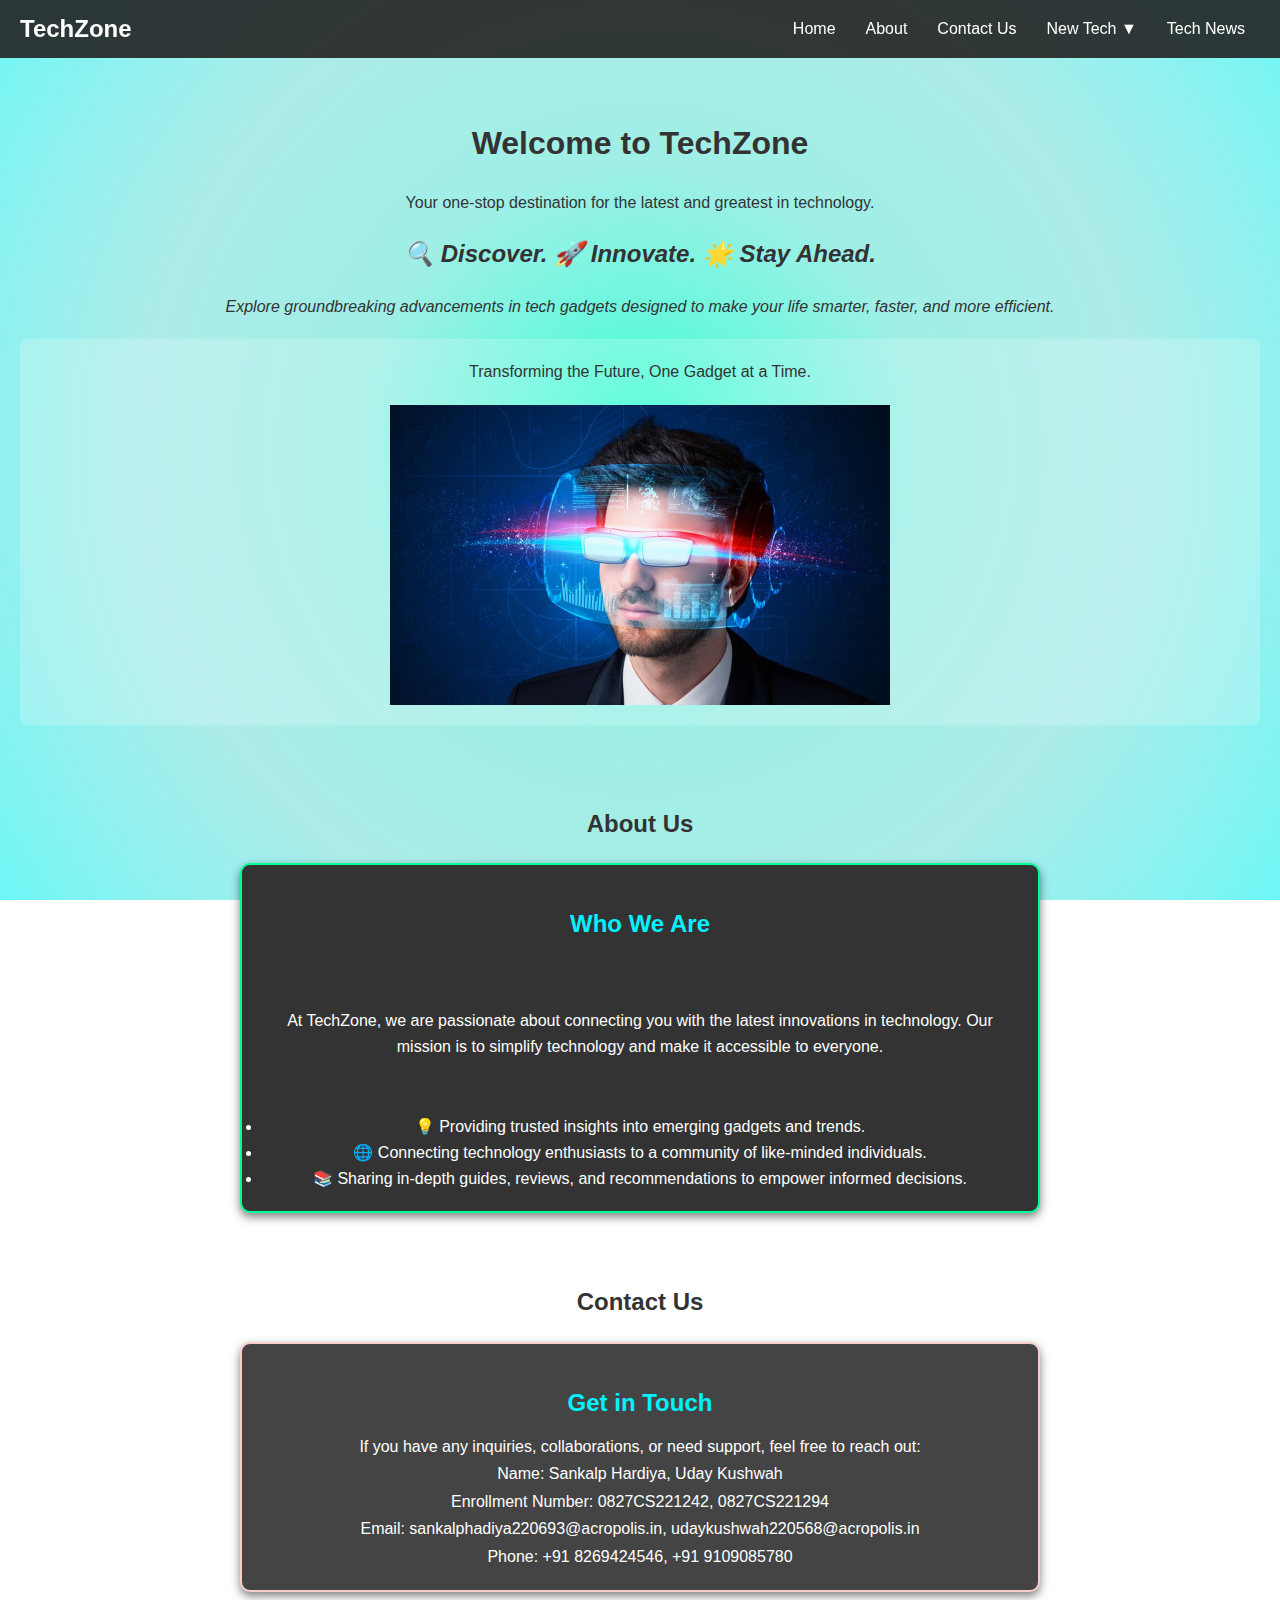
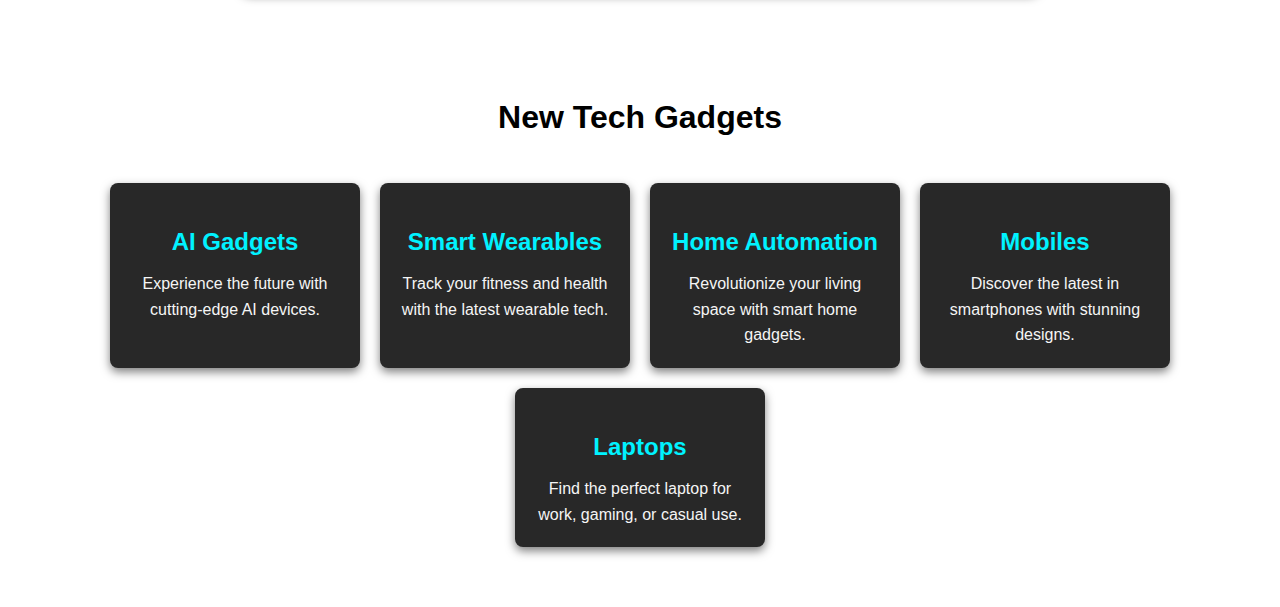
<file: index.html>
<!DOCTYPE html>
<html lang="en">
<head>
  <meta charset="UTF-8">
  <meta name="viewport" content="width=device-width, initial-scale=1.0">
  <title>Tech Gadget Info</title>
  <link rel="stylesheet" href="style.css">
</head>
<body>
  <!-- Navbar -->
  <header>
    <nav class="navbar">
      <div class="logo">TechZone</div>
      <ul>
        <li><a href="#home">Home</a></li>
        <li><a href="#about">About</a></li>
        <li><a href="#contact">Contact Us</a></li>
        <li>
          <a href="#new-tech" class="dropdown-toggle">New Tech ▼</a>
          <ul class="dropdown">
            <li><a href="companies.html#ai">AI Gadgets</a></li>
            <li><a href="companies.html#wearables">Smart Wearables</a></li>
            <li><a href="companies.html#home-automation">Home Automation</a></li>
            <li><a href="companies.html#mobiles">Mobiles</a></li>
            <li><a href="companies.html#laptops">Laptops</a></li>
          </ul>
        </li>
        <li><a href="news.html">Tech News</a></li> 
      </ul>
    </nav>
  </header>

  <!-- Home Section -->
  <section id="home">
    <h1>Welcome to TechZone</h1>
    <p>Your one-stop destination for the latest and greatest in technology.</p>
    <div class="taglines">
      <h2>🔍 Discover. 🚀 Innovate. 🌟 Stay Ahead.</h2>
      <p>Explore groundbreaking advancements in tech gadgets designed to make your life smarter, faster, and more efficient.</p>
    </div>
    <div class="hero">
      <p>Transforming the Future, One Gadget at a Time.</p>
      <div class="space-for-images"><img src="future.jpg"></div>
    </div>
  </section>

  <!-- About Us Section with a Single Card -->
<section id="about">
    <h2>About Us</h2>
    <div class="card">
      <h3>Who We Are</h3>
      <p>At TechZone, we are passionate about connecting you with the latest innovations in technology. Our mission is to simplify technology and make it accessible to everyone.</p>
      <ul>
        <li>💡 Providing trusted insights into emerging gadgets and trends.</li>
        <li>🌐 Connecting technology enthusiasts to a community of like-minded individuals.</li>
        <li>📚 Sharing in-depth guides, reviews, and recommendations to empower informed decisions.</li>
      </ul>
    </div>
  </section>
  
  <!-- Contact Us Section with a Single Card -->
  <section id="contact">
    <h2>Contact Us</h2>
    <div class="card">
      <h3>Get in Touch</h3>
      <p>If you have any inquiries, collaborations, or need support, feel free to reach out:</p>
      <p> Name: Sankalp Hardiya, Uday Kushwah</p>
      <p> Enrollment Number: 0827CS221242, 0827CS221294</p>
      <p>Email: sankalphadiya220693@acropolis.in, udaykushwah220568@acropolis.in </p>
      <p>Phone: +91 8269424546, +91 9109085780 </p>
    </div>
  </section>
  
  
  
  <!-- New Tech Gadgets Section with Cards -->
  <section id="new-tech">
    <h2>New Tech Gadgets</h2>
    <div class="cards-container">
      <a href="companies.html#ai-gadgets" class="card">
        <h3>AI Gadgets</h3>
        <p>Experience the future with cutting-edge AI devices.</p>
      </a>
      <a href="companies.html#smart-home" class="card">
        <h3>Smart Wearables</h3>
        <p>Track your fitness and health with the latest wearable tech.</p>
      </a>
      <a href="companies.html#smart-home" class="card">
        <h3>Home Automation</h3>
        <p>Revolutionize your living space with smart home gadgets.</p>
      </a>
      <a href="companies.html#mobiles" class="card">
        <h3>Mobiles</h3>
        <p>Discover the latest in smartphones with stunning designs.</p>
      </a>
      <a href="companies.html#laptops" class="card">
        <h3>Laptops</h3>
        <p>Find the perfect laptop for work, gaming, or casual use.</p>
      </a>
    </div>
  </section>
  
</body>
</html>
</file>
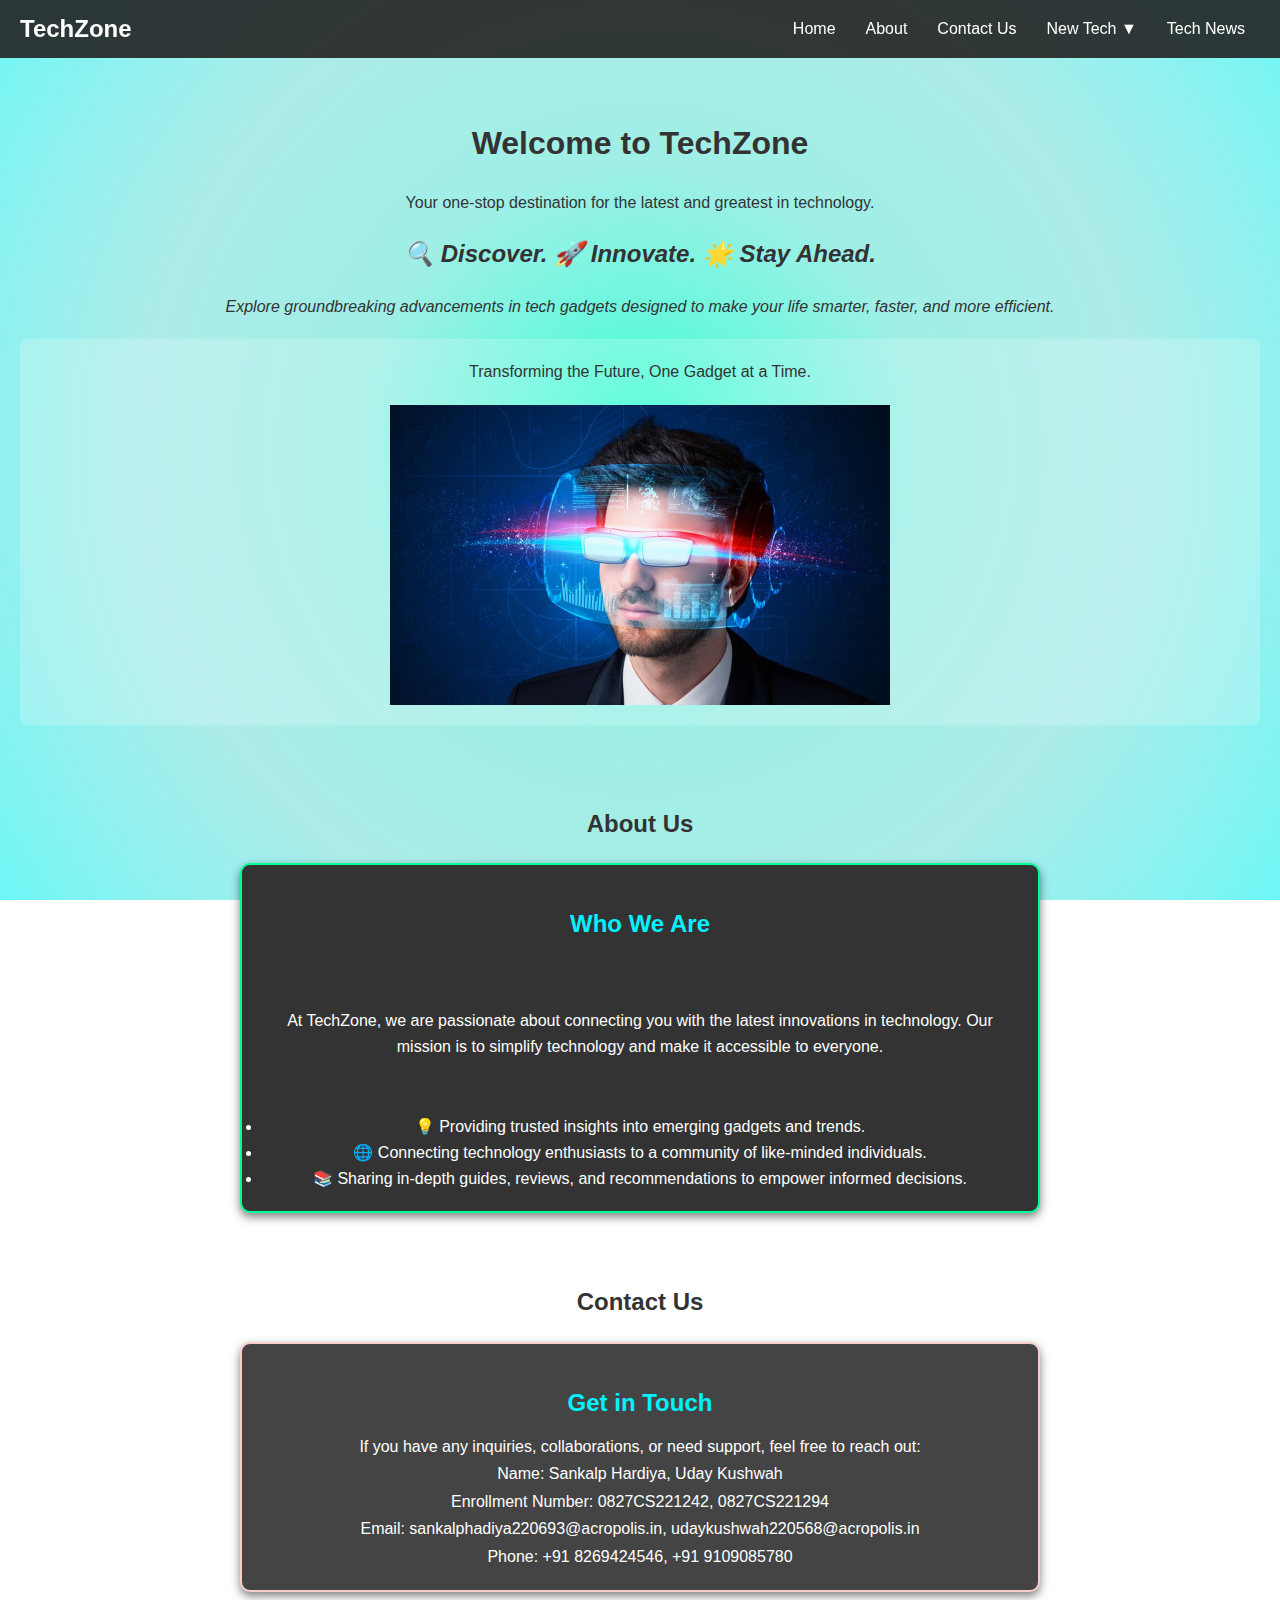
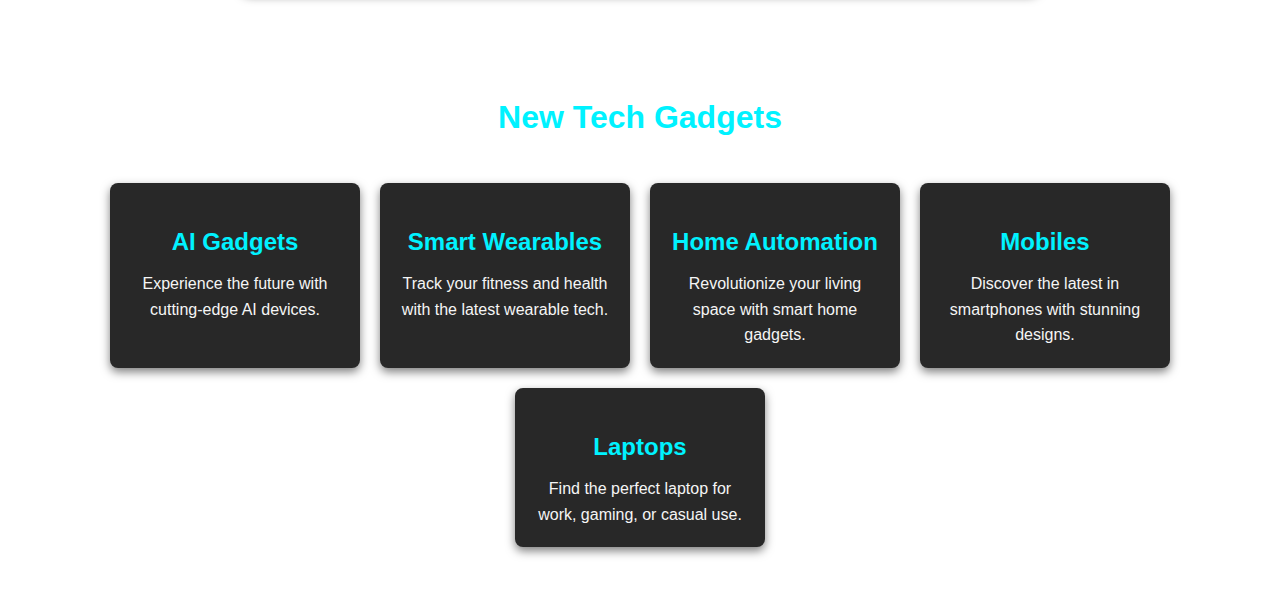
<file: homepage/index.html>
<!DOCTYPE html>
<html lang="en">
<head>
  <meta charset="UTF-8">
  <meta name="viewport" content="width=device-width, initial-scale=1.0">
  <title>Tech Gadget Info</title>
  <link rel="stylesheet" href="style.css">
</head>
<body>
  <!-- Navbar -->
  <header>
    <nav class="navbar">
      <div class="logo">TechZone</div>
      <ul>
        <li><a href="#home">Home</a></li>
        <li><a href="#about">About</a></li>
        <li><a href="#contact">Contact Us</a></li>
        <li>
          <a href="#new-tech" class="dropdown-toggle">New Tech ▼</a>
          <ul class="dropdown">
            <li><a href="companies.html#ai">AI Gadgets</a></li>
            <li><a href="companies.html#wearables">Smart Wearables</a></li>
            <li><a href="companies.html#home-automation">Home Automation</a></li>
            <li><a href="companies.html#mobiles">Mobiles</a></li>
            <li><a href="companies.html#laptops">Laptops</a></li>
          </ul>
        </li>
        <li><a href="news.html">Tech News</a></li> 
      </ul>
    </nav>
  </header>

  <!-- Home Section -->
  <section id="home">
    <h1>Welcome to TechZone</h1>
    <p>Your one-stop destination for the latest and greatest in technology.</p>
    <div class="taglines">
      <h2>🔍 Discover. 🚀 Innovate. 🌟 Stay Ahead.</h2>
      <p>Explore groundbreaking advancements in tech gadgets designed to make your life smarter, faster, and more efficient.</p>
    </div>
    <div class="hero">
      <p>Transforming the Future, One Gadget at a Time.</p>
      <div class="space-for-images"><img src="future.jpg"></div>
    </div>
  </section>

  <!-- About Us Section with a Single Card -->
<section id="about">
    <h2>About Us</h2>
    <div class="card">
      <h3>Who We Are</h3>
      <p>At TechZone, we are passionate about connecting you with the latest innovations in technology. Our mission is to simplify technology and make it accessible to everyone.</p>
      <ul>
        <li>💡 Providing trusted insights into emerging gadgets and trends.</li>
        <li>🌐 Connecting technology enthusiasts to a community of like-minded individuals.</li>
        <li>📚 Sharing in-depth guides, reviews, and recommendations to empower informed decisions.</li>
      </ul>
    </div>
  </section>
  
  <!-- Contact Us Section with a Single Card -->
  <section id="contact">
    <h2>Contact Us</h2>
    <div class="card">
      <h3>Get in Touch</h3>
      <p>If you have any inquiries, collaborations, or need support, feel free to reach out:</p>
      <p> Name: Sankalp Hardiya, Uday Kushwah</p>
      <p> Enrollment Number: 0827CS221242, 0827CS221294</p>
      <p>Email: sankalphadiya220693@acropolis.in, udaykushwah220568@acropolis.in </p>
      <p>Phone: +91 8269424546, +91 9109085780 </p>
    </div>
  </section>
  
  
  
  <!-- New Tech Gadgets Section with Cards -->
  <section id="new-tech">
    <h2>New Tech Gadgets</h2>
    <div class="cards-container">
      <a href="companies.html#ai-gadgets" class="card">
        <h3>AI Gadgets</h3>
        <p>Experience the future with cutting-edge AI devices.</p>
      </a>
      <a href="companies.html#smart-home" class="card">
        <h3>Smart Wearables</h3>
        <p>Track your fitness and health with the latest wearable tech.</p>
      </a>
      <a href="companies.html#smart-home" class="card">
        <h3>Home Automation</h3>
        <p>Revolutionize your living space with smart home gadgets.</p>
      </a>
      <a href="companies.html#mobiles" class="card">
        <h3>Mobiles</h3>
        <p>Discover the latest in smartphones with stunning designs.</p>
      </a>
      <a href="companies.html#laptops" class="card">
        <h3>Laptops</h3>
        <p>Find the perfect laptop for work, gaming, or casual use.</p>
      </a>
    </div>
  </section>
  
</body>
</html>
</file>
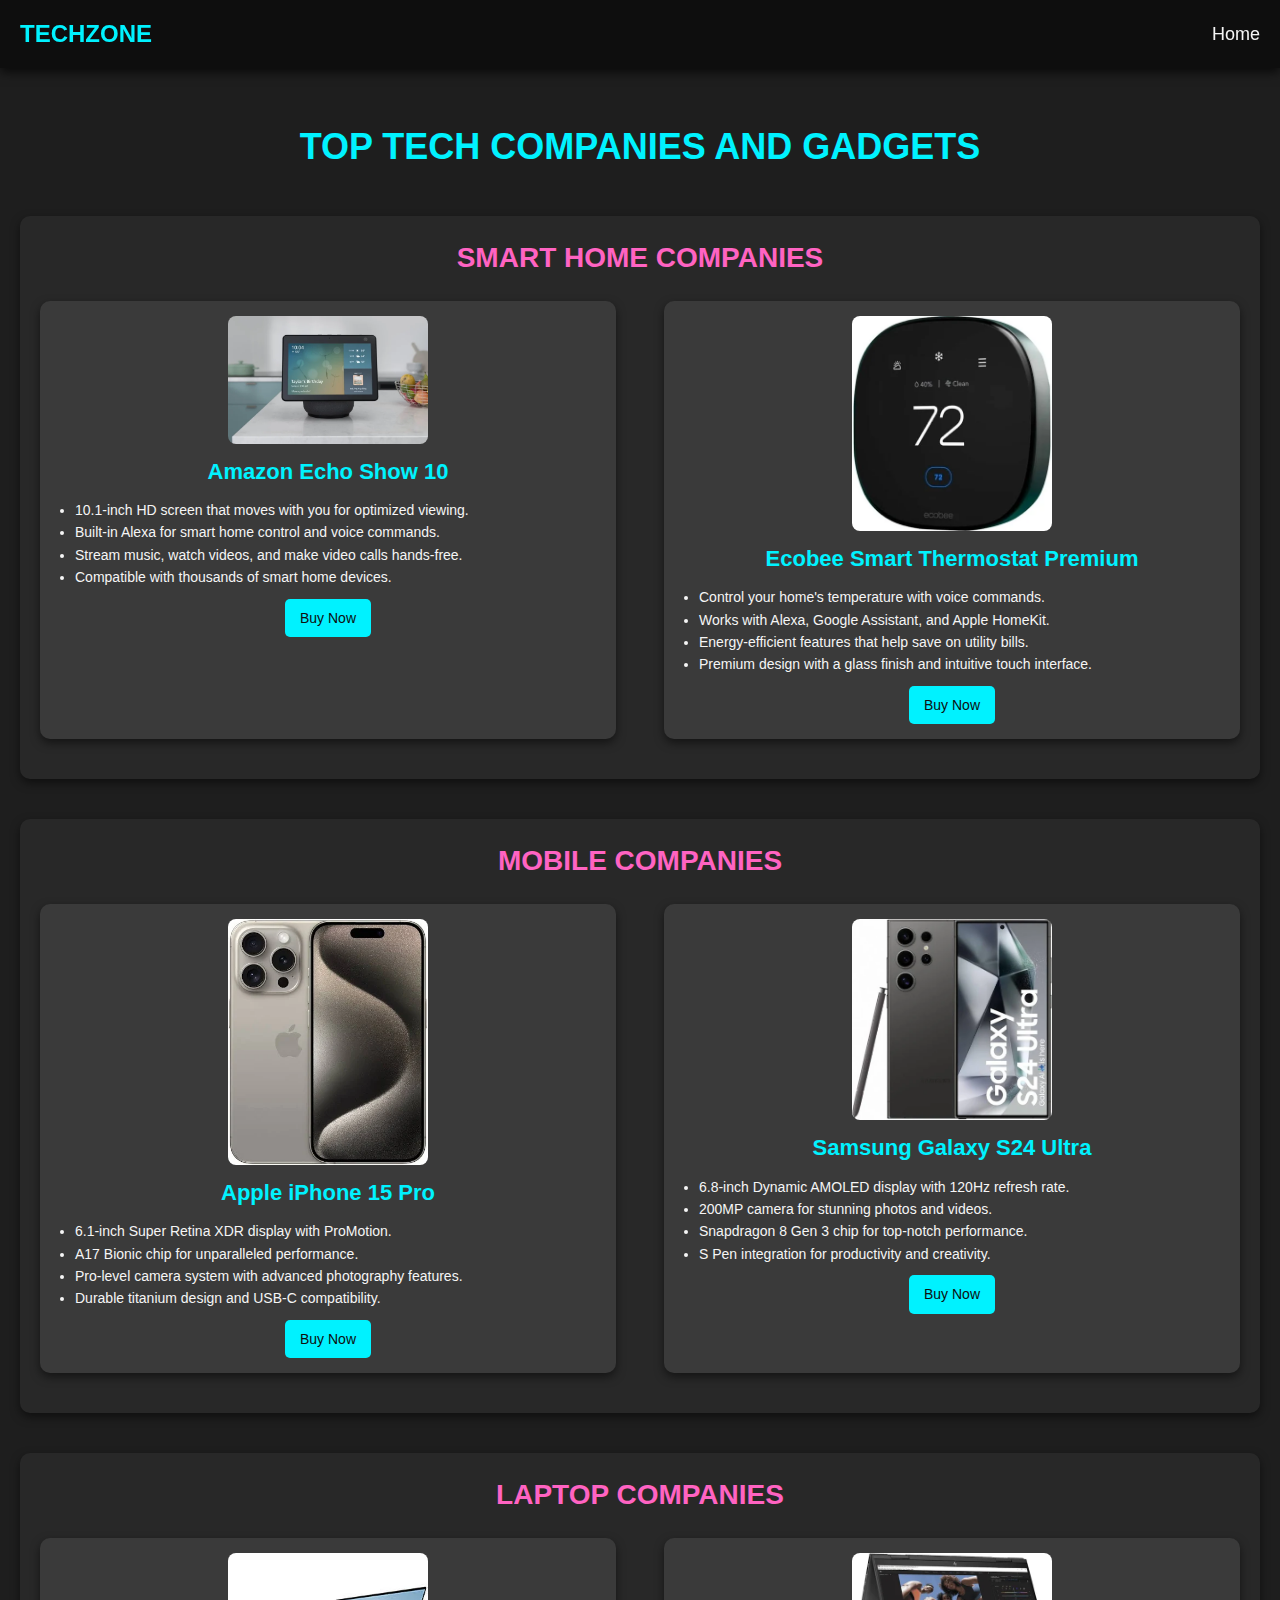
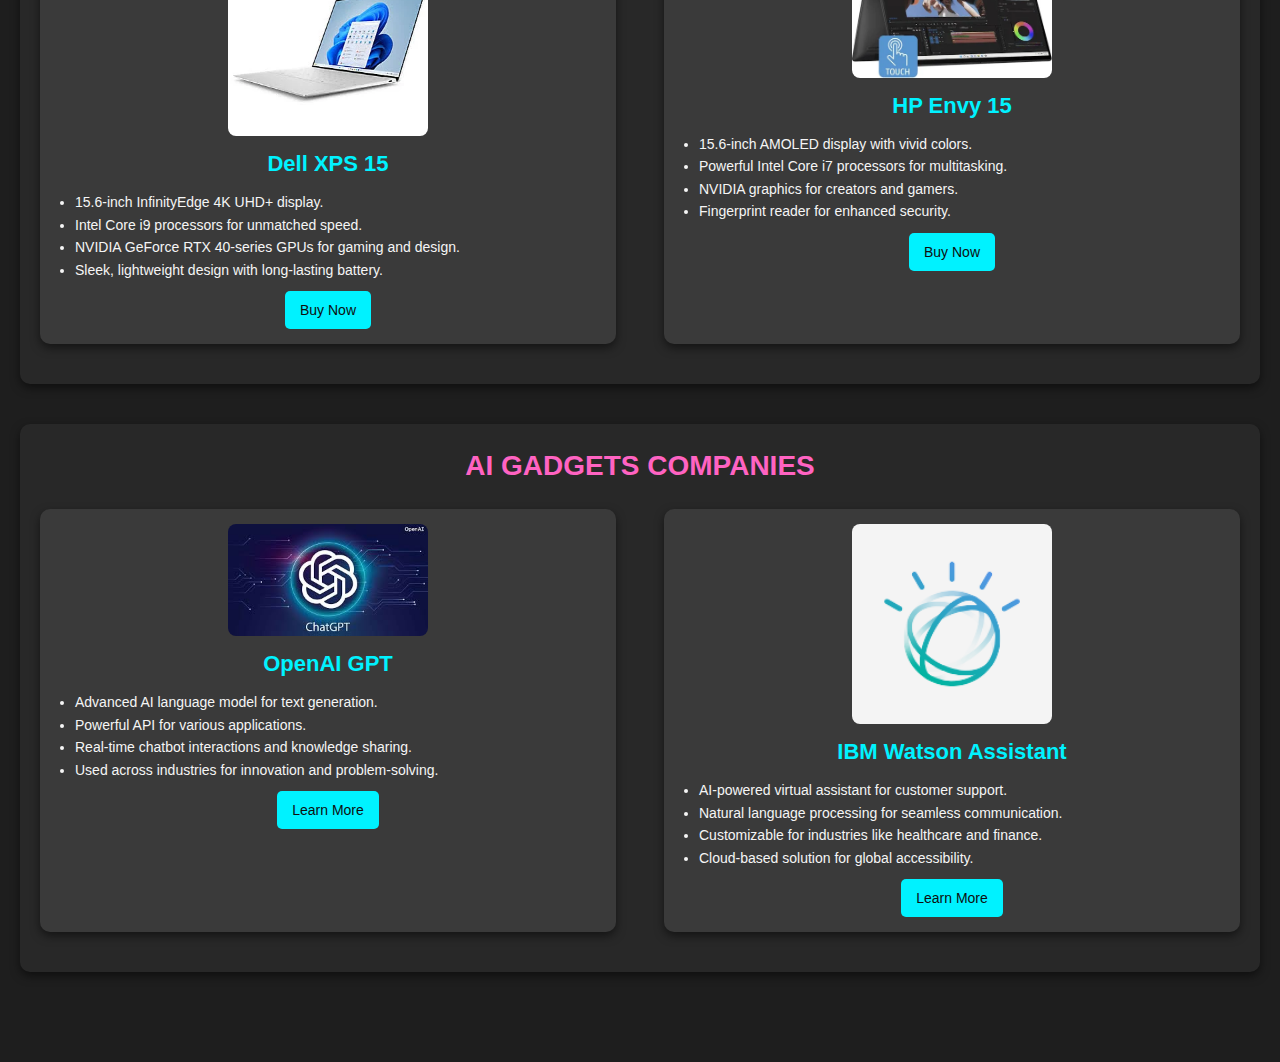
<file: companies.html>
<!DOCTYPE html>
<html lang="en">
<head>
  <meta charset="UTF-8">
  <meta name="viewport" content="width=device-width, initial-scale=1.0">
  <title>Companies - TechZone</title>
  <link rel="stylesheet" href="companies.css">
</head>
<body>
  <!-- Navbar -->
  <header>
    <nav class="navbar">
      <div class="logo">TechZone</div>
      <ul>
        <li><a href="index.html">Home</a></li>
      </ul>
    </nav>
  </header>

  <!-- Companies Section -->
  <section id="companies">
    <h1>Top Tech Companies and Gadgets</h1>
    
<!-- Smart Home Companies -->
<div class="company-card" id="smart-home">
  <h2>Smart Home Companies</h2>
  <div class="products">
    <!-- Product 1: Amazon Echo Show 10 -->
    <div class="product-card">
      <img src="amazon.webp" alt="Amazon Echo Show 10" style="width: 100%; height: auto;">
      <h3>Amazon Echo Show 10</h3>
      <ul>
        <li>10.1-inch HD screen that moves with you for optimized viewing.</li>
        <li>Built-in Alexa for smart home control and voice commands.</li>
        <li>Stream music, watch videos, and make video calls hands-free.</li>
        <li>Compatible with thousands of smart home devices.</li>
      </ul>
      <a href="https://www.amazon.in/www.amazon.in-%E2%80%BA-Echo-show-10/dp/B084P1W77V" target="_blank">Buy Now</a>
    </div>

    <!-- Product 2: Ecobee Smart Thermostat Premium -->
    <div class="product-card">
      <img src="ecobee.webp" alt="Ecobee Smart Thermostat Premium" style="width: 100%; height: auto;">
      <h3>Ecobee Smart Thermostat Premium</h3>
      <ul>
        <li>Control your home's temperature with voice commands.</li>
        <li>Works with Alexa, Google Assistant, and Apple HomeKit.</li>
        <li>Energy-efficient features that help save on utility bills.</li>
        <li>Premium design with a glass finish and intuitive touch interface.</li>
      </ul>
      <a href="https://www.ecobee.com/en-ca/smart-thermostats/smart-thermostat-premium/" target="_blank">Buy Now</a>
    </div>
  </div>
</div>


    <!-- Mobile Companies -->
    <div class="company-card" id="mobiles">
      <h2>Mobile Companies</h2>
      <div class="products">
        <div class="product-card">
          <img src="apple.webp" alt="Apple iPhone 15 Pro">
          <h3>Apple iPhone 15 Pro</h3>
          <ul>
            <li>6.1-inch Super Retina XDR display with ProMotion.</li>
            <li>A17 Bionic chip for unparalleled performance.</li>
            <li>Pro-level camera system with advanced photography features.</li>
            <li>Durable titanium design and USB-C compatibility.</li>
          </ul>
          <a href="https://www.amazon.in/Apple-iPhone-15-Pro-128/dp/B0CHX2DRGV" target="_blank">Buy Now</a>
        </div>
        <div class="product-card">
          <img src="samsung.webp">
          <h3>Samsung Galaxy S24 Ultra</h3>
          <ul>
            <li>6.8-inch Dynamic AMOLED display with 120Hz refresh rate.</li>
            <li>200MP camera for stunning photos and videos.</li>
            <li>Snapdragon 8 Gen 3 chip for top-notch performance.</li>
            <li>S Pen integration for productivity and creativity.</li>
          </ul>
          <a href="https://www.samsung.com/in/smartphones/galaxy-s24-ultra/buy/?srsltid=AfmBOoqIJYgWMGjv5LB2Dr5efD8olQt681edSYI5XpCi7y01PLRl0Ckw" target="_blank">Buy Now</a>
        </div>
      </div>
    </div>

    <!-- Laptop Companies -->
    <div class="company-card" id="laptops">
      <h2>Laptop Companies</h2>
      <div class="products">
        <div class="product-card">
          <img src="laptop.webp" alt="Dell XPS 15">
          <h3>Dell XPS 15</h3>
          <ul>
            <li>15.6-inch InfinityEdge 4K UHD+ display.</li>
            <li>Intel Core i9 processors for unmatched speed.</li>
            <li>NVIDIA GeForce RTX 40-series GPUs for gaming and design.</li>
            <li>Sleek, lightweight design with long-lasting battery.</li>
          </ul>
          <a href="https://www.dell.com/en-in/shop/laptop-notebook-computers/xps-15-laptop/spd/xps-15-9530-laptop" target="_blank">Buy Now</a>
        </div>
        <div class="product-card">
          <img src="hp.webp" alt="HP Envy 15">
          <h3>HP Envy 15</h3>
          <ul>
            <li>15.6-inch AMOLED display with vivid colors.</li>
            <li>Powerful Intel Core i7 processors for multitasking.</li>
            <li>NVIDIA graphics for creators and gamers.</li>
            <li>Fingerprint reader for enhanced security.</li>
          </ul>
          <a href="https://www.amazon.in/HP-15-6-inch-Laptop-Graphics-15-fh0014AU/dp/B0CGDWZ24X" target="_blank">Buy Now</a>
        </div>
      </div>
    </div>

    <!-- AI Gadgets Companies -->
    <div class="company-card" id="ai-gadgets">
      <h2>AI Gadgets Companies</h2>
      <div class="products">
        <div class="product-card">
          <img src="chatgpt.jpg" alt="OpenAI GPT">
          <h3>OpenAI GPT</h3>
          <ul>
            <li>Advanced AI language model for text generation.</li>
            <li>Powerful API for various applications.</li>
            <li>Real-time chatbot interactions and knowledge sharing.</li>
            <li>Used across industries for innovation and problem-solving.</li>
          </ul>
          <a href="https://openai.com/" target="_blank">Learn More</a>
        </div>
        <div class="product-card">
          <img src="ibm.png" alt="IBM Watson">
          <h3>IBM Watson Assistant</h3>
          <ul>
            <li>AI-powered virtual assistant for customer support.</li>
            <li>Natural language processing for seamless communication.</li>
            <li>Customizable for industries like healthcare and finance.</li>
            <li>Cloud-based solution for global accessibility.</li>
          </ul>
          <a href="https://www.ibm.com/watson" target="_blank">Learn More</a>
        </div>
      </div>
    </div>
  </section>
</body>
</html>
</file>
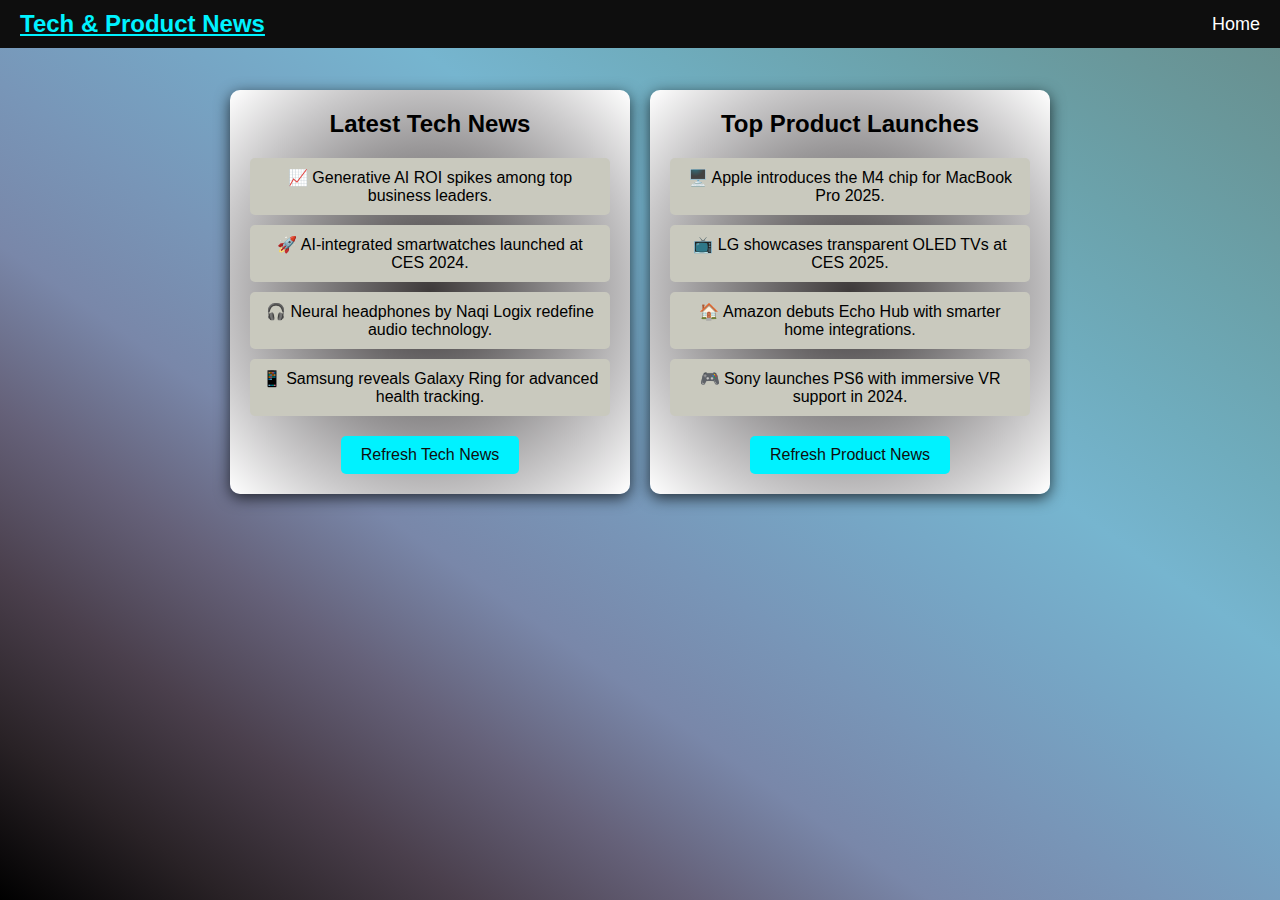
<file: news.html>
<!DOCTYPE html>
<html lang="en">
<head>
  <meta charset="UTF-8">
  <meta name="viewport" content="width=device-width, initial-scale=1.0">
  <title>Latest News</title>
  <link rel="stylesheet" href="news.css">
</head>
<body>
  <div class="navbar">
    <a href="#" class="logo">Tech & Product News</a>
    <ul>
      <li><a href="index.html">Home</a></li>
    </ul>
  </div>

  <div class="news-container">
    <div class="news-card" id="tech-news-card">
      <h1>Latest Tech News</h1>
      <ul id="tech-news-list">
        <!-- Tech news items will be inserted dynamically -->
      </ul>
      <button id="tech-refresh-btn">Refresh Tech News</button>
    </div>

    <div class="news-card" id="product-news-card">
      <h1>Top Product Launches</h1>
      <ul id="product-news-list">
        <!-- Product launch news items will be inserted dynamically -->
      </ul>
      <button id="product-refresh-btn">Refresh Product News</button>
    </div>
  </div>

  <script>
    const techNewsItems = [
      "🚀 AI-integrated smartwatches launched at CES 2024.",
      "🖥️ Microsoft introduces new AI features for Teams.",
      "💍 The Lotus Ring brings smart home controls to wearables.",
      "🎧 Neural headphones by Naqi Logix redefine audio technology.",
      "🚗 Volkswagen adds ChatGPT to vehicles for interactive AI assistance.",
      "📺 LG unveils Matter-compatible TVs for smart homes.",
      "📱 Samsung reveals Galaxy Ring for advanced health tracking.",
      "📈 Generative AI ROI spikes among top business leaders.",
      "🔦 XGIMI Aladdin: A projector disguised as a ceiling light.",
      "🍳 ChatGPT-powered appliances showcased at CES.",
      "🧠 MyWaves introduces AI-powered neural headbands.",
      "💎 Evie smart ring impresses with health-tracking features.",
      "🤖 AI trends dominate Microsoft Ignite 2024.",
      "🪞 Baracoda BMind mirror improves mental health with AI.",
      "🏠 Samsung’s Now Plus dashboard centralizes smart home management."
    ];

    const productNewsItems = [
      "📱 Samsung unveils Galaxy S25 Ultra with revolutionary AI features.",
      "🎮 Sony launches PS6 with immersive VR support in 2024.",
      "🖥️ Apple introduces the M4 chip for MacBook Pro 2025.",
      "📺 LG showcases transparent OLED TVs at CES 2025.",
      "🏠 Amazon debuts Echo Hub with smarter home integrations."
    ];

    function loadNews(newsListId, newsItems) {
      const newsList = document.getElementById(newsListId);
      newsList.innerHTML = ''; // Clear existing list items
      const shuffledNews = newsItems.sort(() => 0.5 - Math.random()); // Shuffle the news
      shuffledNews.slice(0, 4).forEach(news => { // Show 4 random news items
        const listItem = document.createElement('li');
        listItem.textContent = news;
        listItem.classList.add('news-item');
        newsList.appendChild(listItem);
      });
    }

    document.getElementById('tech-refresh-btn').addEventListener('click', () => loadNews('tech-news-list', techNewsItems));
    document.getElementById('product-refresh-btn').addEventListener('click', () => loadNews('product-news-list', productNewsItems));

    // Load initial news for both cards
    loadNews('tech-news-list', techNewsItems);
    loadNews('product-news-list', productNewsItems);
  </script>
</body>
</html>
</file>
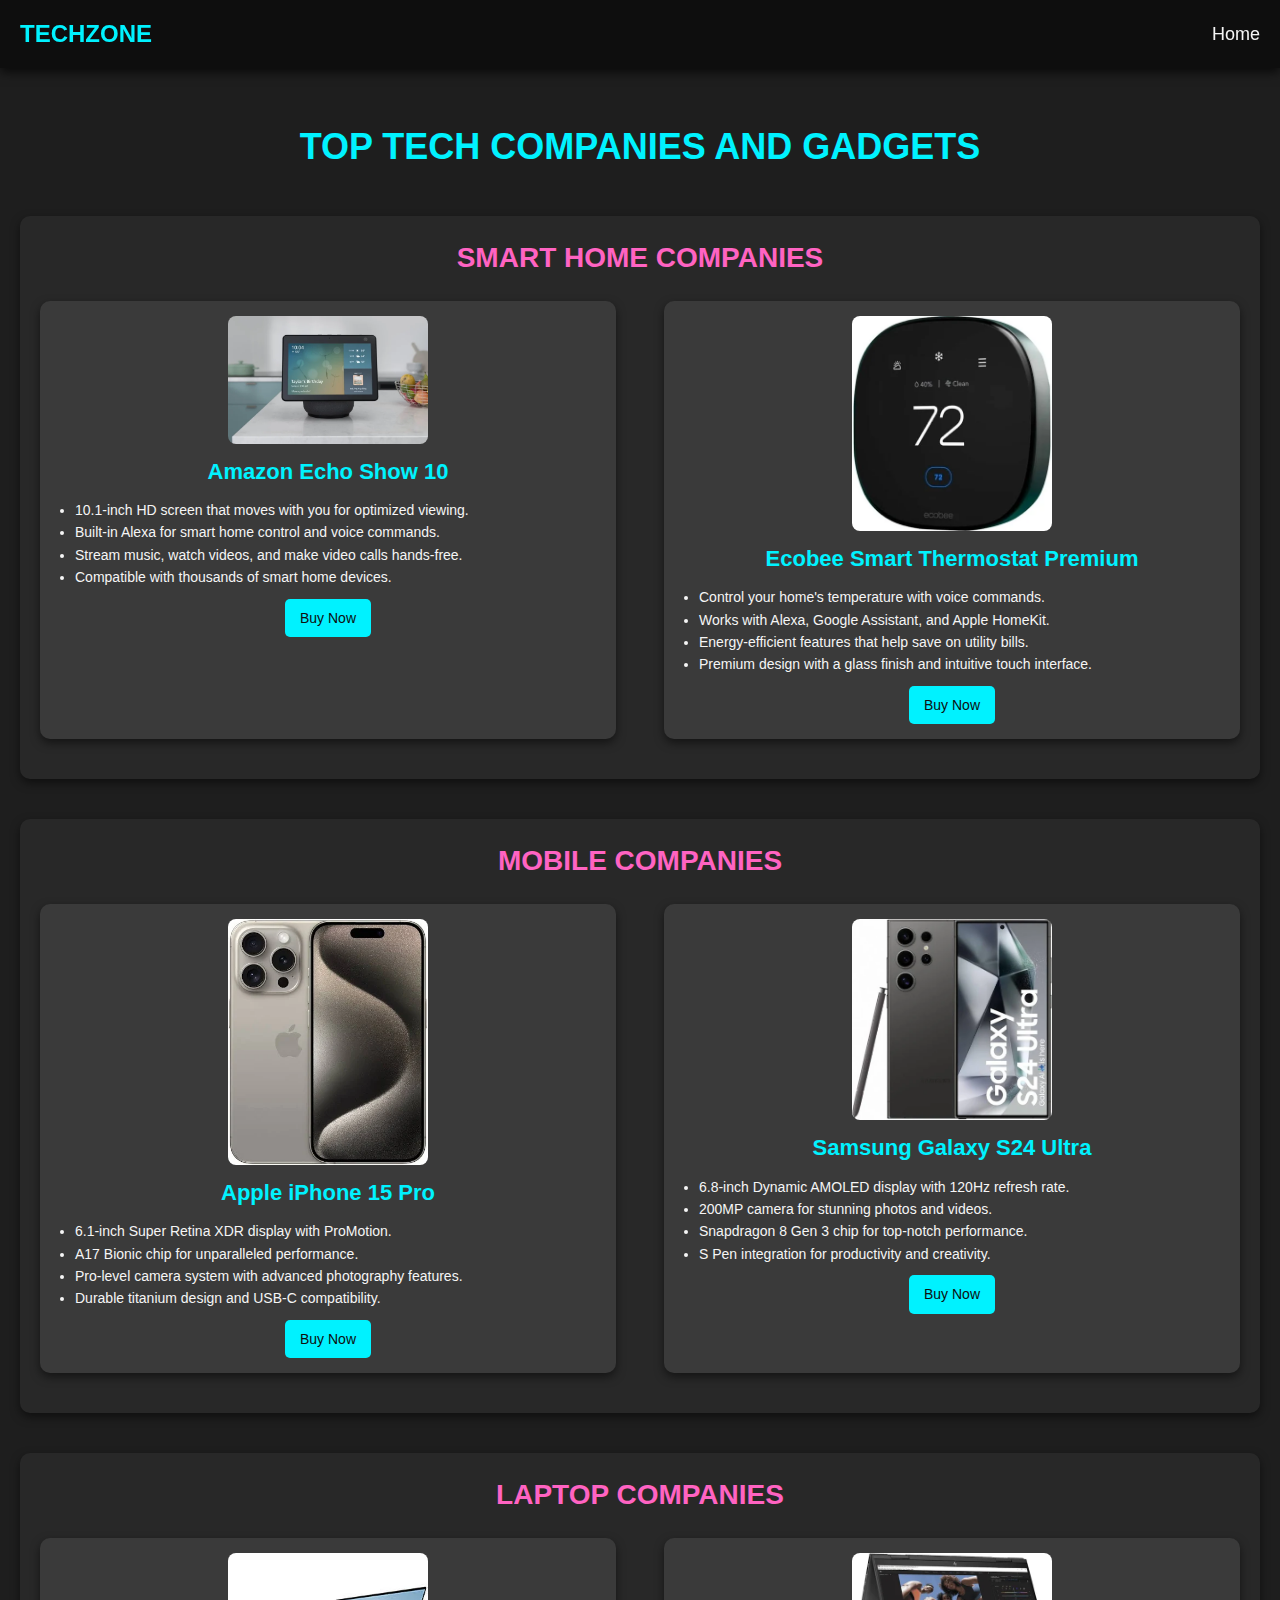
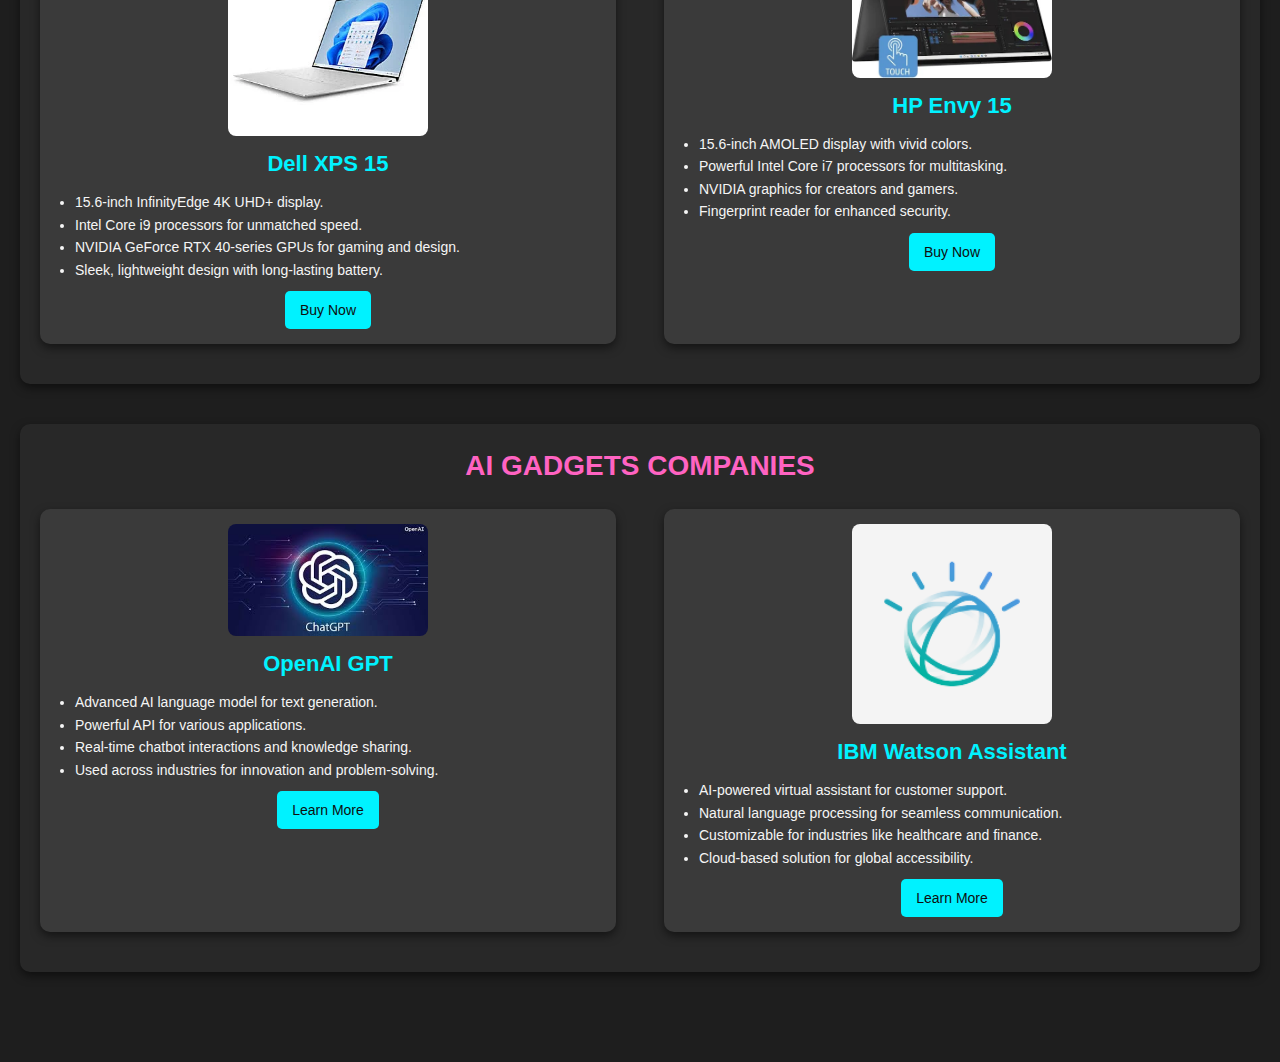
<file: homepage/companies.html>
<!DOCTYPE html>
<html lang="en">
<head>
  <meta charset="UTF-8">
  <meta name="viewport" content="width=device-width, initial-scale=1.0">
  <title>Companies - TechZone</title>
  <link rel="stylesheet" href="companies.css">
</head>
<body>
  <!-- Navbar -->
  <header>
    <nav class="navbar">
      <div class="logo">TechZone</div>
      <ul>
        <li><a href="index.html">Home</a></li>
      </ul>
    </nav>
  </header>

  <!-- Companies Section -->
  <section id="companies">
    <h1>Top Tech Companies and Gadgets</h1>
    
<!-- Smart Home Companies -->
<div class="company-card" id="smart-home">
  <h2>Smart Home Companies</h2>
  <div class="products">
    <!-- Product 1: Amazon Echo Show 10 -->
    <div class="product-card">
      <img src="amazon.webp" alt="Amazon Echo Show 10" style="width: 100%; height: auto;">
      <h3>Amazon Echo Show 10</h3>
      <ul>
        <li>10.1-inch HD screen that moves with you for optimized viewing.</li>
        <li>Built-in Alexa for smart home control and voice commands.</li>
        <li>Stream music, watch videos, and make video calls hands-free.</li>
        <li>Compatible with thousands of smart home devices.</li>
      </ul>
      <a href="https://www.amazon.in/www.amazon.in-%E2%80%BA-Echo-show-10/dp/B084P1W77V" target="_blank">Buy Now</a>
    </div>

    <!-- Product 2: Ecobee Smart Thermostat Premium -->
    <div class="product-card">
      <img src="ecobee.webp" alt="Ecobee Smart Thermostat Premium" style="width: 100%; height: auto;">
      <h3>Ecobee Smart Thermostat Premium</h3>
      <ul>
        <li>Control your home's temperature with voice commands.</li>
        <li>Works with Alexa, Google Assistant, and Apple HomeKit.</li>
        <li>Energy-efficient features that help save on utility bills.</li>
        <li>Premium design with a glass finish and intuitive touch interface.</li>
      </ul>
      <a href="https://www.ecobee.com/en-ca/smart-thermostats/smart-thermostat-premium/" target="_blank">Buy Now</a>
    </div>
  </div>
</div>


    <!-- Mobile Companies -->
    <div class="company-card" id="mobiles">
      <h2>Mobile Companies</h2>
      <div class="products">
        <div class="product-card">
          <img src="apple.webp" alt="Apple iPhone 15 Pro">
          <h3>Apple iPhone 15 Pro</h3>
          <ul>
            <li>6.1-inch Super Retina XDR display with ProMotion.</li>
            <li>A17 Bionic chip for unparalleled performance.</li>
            <li>Pro-level camera system with advanced photography features.</li>
            <li>Durable titanium design and USB-C compatibility.</li>
          </ul>
          <a href="https://www.amazon.in/Apple-iPhone-15-Pro-128/dp/B0CHX2DRGV" target="_blank">Buy Now</a>
        </div>
        <div class="product-card">
          <img src="samsung.webp">
          <h3>Samsung Galaxy S24 Ultra</h3>
          <ul>
            <li>6.8-inch Dynamic AMOLED display with 120Hz refresh rate.</li>
            <li>200MP camera for stunning photos and videos.</li>
            <li>Snapdragon 8 Gen 3 chip for top-notch performance.</li>
            <li>S Pen integration for productivity and creativity.</li>
          </ul>
          <a href="https://www.samsung.com/in/smartphones/galaxy-s24-ultra/buy/?srsltid=AfmBOoqIJYgWMGjv5LB2Dr5efD8olQt681edSYI5XpCi7y01PLRl0Ckw" target="_blank">Buy Now</a>
        </div>
      </div>
    </div>

    <!-- Laptop Companies -->
    <div class="company-card" id="laptops">
      <h2>Laptop Companies</h2>
      <div class="products">
        <div class="product-card">
          <img src="laptop.webp" alt="Dell XPS 15">
          <h3>Dell XPS 15</h3>
          <ul>
            <li>15.6-inch InfinityEdge 4K UHD+ display.</li>
            <li>Intel Core i9 processors for unmatched speed.</li>
            <li>NVIDIA GeForce RTX 40-series GPUs for gaming and design.</li>
            <li>Sleek, lightweight design with long-lasting battery.</li>
          </ul>
          <a href="https://www.dell.com/en-in/shop/laptop-notebook-computers/xps-15-laptop/spd/xps-15-9530-laptop" target="_blank">Buy Now</a>
        </div>
        <div class="product-card">
          <img src="hp.webp" alt="HP Envy 15">
          <h3>HP Envy 15</h3>
          <ul>
            <li>15.6-inch AMOLED display with vivid colors.</li>
            <li>Powerful Intel Core i7 processors for multitasking.</li>
            <li>NVIDIA graphics for creators and gamers.</li>
            <li>Fingerprint reader for enhanced security.</li>
          </ul>
          <a href="https://www.amazon.in/HP-15-6-inch-Laptop-Graphics-15-fh0014AU/dp/B0CGDWZ24X" target="_blank">Buy Now</a>
        </div>
      </div>
    </div>

    <!-- AI Gadgets Companies -->
    <div class="company-card" id="ai-gadgets">
      <h2>AI Gadgets Companies</h2>
      <div class="products">
        <div class="product-card">
          <img src="chatgpt.jpg" alt="OpenAI GPT">
          <h3>OpenAI GPT</h3>
          <ul>
            <li>Advanced AI language model for text generation.</li>
            <li>Powerful API for various applications.</li>
            <li>Real-time chatbot interactions and knowledge sharing.</li>
            <li>Used across industries for innovation and problem-solving.</li>
          </ul>
          <a href="https://openai.com/" target="_blank">Learn More</a>
        </div>
        <div class="product-card">
          <img src="ibm.png" alt="IBM Watson">
          <h3>IBM Watson Assistant</h3>
          <ul>
            <li>AI-powered virtual assistant for customer support.</li>
            <li>Natural language processing for seamless communication.</li>
            <li>Customizable for industries like healthcare and finance.</li>
            <li>Cloud-based solution for global accessibility.</li>
          </ul>
          <a href="https://www.ibm.com/watson" target="_blank">Learn More</a>
        </div>
      </div>
    </div>
  </section>
</body>
</html>
</file>
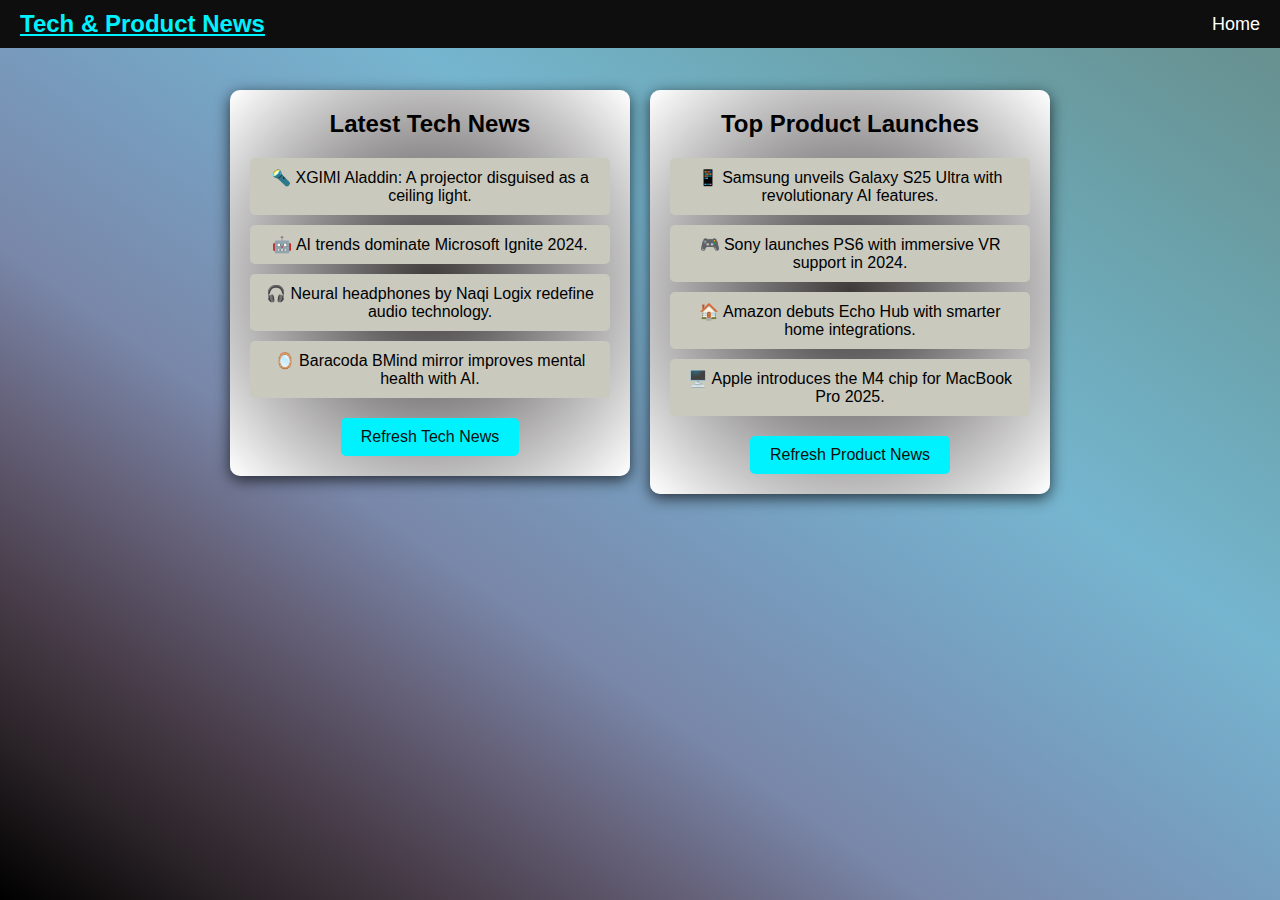
<file: homepage/news.html>
<!DOCTYPE html>
<html lang="en">
<head>
  <meta charset="UTF-8">
  <meta name="viewport" content="width=device-width, initial-scale=1.0">
  <title>Latest News</title>
  <link rel="stylesheet" href="news.css">
</head>
<body>
  <div class="navbar">
    <a href="#" class="logo">Tech & Product News</a>
    <ul>
      <li><a href="homepage/index.html">Home</a></li>
    </ul>
  </div>

  <div class="news-container">
    <div class="news-card" id="tech-news-card">
      <h1>Latest Tech News</h1>
      <ul id="tech-news-list">
        <!-- Tech news items will be inserted dynamically -->
      </ul>
      <button id="tech-refresh-btn">Refresh Tech News</button>
    </div>

    <div class="news-card" id="product-news-card">
      <h1>Top Product Launches</h1>
      <ul id="product-news-list">
        <!-- Product launch news items will be inserted dynamically -->
      </ul>
      <button id="product-refresh-btn">Refresh Product News</button>
    </div>
  </div>

  <script>
    const techNewsItems = [
      "🚀 AI-integrated smartwatches launched at CES 2024.",
      "🖥️ Microsoft introduces new AI features for Teams.",
      "💍 The Lotus Ring brings smart home controls to wearables.",
      "🎧 Neural headphones by Naqi Logix redefine audio technology.",
      "🚗 Volkswagen adds ChatGPT to vehicles for interactive AI assistance.",
      "📺 LG unveils Matter-compatible TVs for smart homes.",
      "📱 Samsung reveals Galaxy Ring for advanced health tracking.",
      "📈 Generative AI ROI spikes among top business leaders.",
      "🔦 XGIMI Aladdin: A projector disguised as a ceiling light.",
      "🍳 ChatGPT-powered appliances showcased at CES.",
      "🧠 MyWaves introduces AI-powered neural headbands.",
      "💎 Evie smart ring impresses with health-tracking features.",
      "🤖 AI trends dominate Microsoft Ignite 2024.",
      "🪞 Baracoda BMind mirror improves mental health with AI.",
      "🏠 Samsung’s Now Plus dashboard centralizes smart home management."
    ];

    const productNewsItems = [
      "📱 Samsung unveils Galaxy S25 Ultra with revolutionary AI features.",
      "🎮 Sony launches PS6 with immersive VR support in 2024.",
      "🖥️ Apple introduces the M4 chip for MacBook Pro 2025.",
      "📺 LG showcases transparent OLED TVs at CES 2025.",
      "🏠 Amazon debuts Echo Hub with smarter home integrations."
    ];

    function loadNews(newsListId, newsItems) {
      const newsList = document.getElementById(newsListId);
      newsList.innerHTML = ''; // Clear existing list items
      const shuffledNews = newsItems.sort(() => 0.5 - Math.random()); // Shuffle the news
      shuffledNews.slice(0, 4).forEach(news => { // Show 4 random news items
        const listItem = document.createElement('li');
        listItem.textContent = news;
        listItem.classList.add('news-item');
        newsList.appendChild(listItem);
      });
    }

    document.getElementById('tech-refresh-btn').addEventListener('click', () => loadNews('tech-news-list', techNewsItems));
    document.getElementById('product-refresh-btn').addEventListener('click', () => loadNews('product-news-list', productNewsItems));

    // Load initial news for both cards
    loadNews('tech-news-list', techNewsItems);
    loadNews('product-news-list', productNewsItems);
  </script>
</body>
</html>
</file>
<file: style.css>
/* General Reset */
* {
    margin: 0;
    padding: 0;
    box-sizing: border-box;
  }
  
  body {
    font-family: Arial, sans-serif;
    line-height: 1.6;
    color: #333;
    background-image: radial-gradient(circle, #22fecc, #4efbd6, #6df7de, #87f3e3, #9fefe6, #a3eee7, #a8ede8, #acece9, #9fefec, #91f1ef, #80f4f2, #6df6f6);
    background-attachment: fixed;
    background-size: cover;
  }
  
  header {
    background: rgba(34, 34, 34, 0.9); /* Slightly transparent background for navbar */
    color: #fff;
    padding: 10px 20px;
    position: sticky;
    top: 0;
    z-index: 1000;
  }
  
  .navbar {
    display: flex;
    justify-content: space-between;
    align-items: center;
  }
  
  .navbar .logo {
    font-size: 24px;
    font-weight: bold;
  }
  
  .navbar ul {
    list-style: none;
    display: flex;
  }
  
  .navbar ul li {
    position: relative;
  }
  
  .navbar ul li a {
    text-decoration: none;
    color: #fff;
    padding: 10px 15px;
    transition: background 0.3s;
  }
  
  .navbar ul li a:hover {
    background: rgba(255, 255, 255, 0.3);
  }
  
  .navbar .dropdown {
    display: none;
    position: absolute;
    top: 100%;
    left: 0;
    background: #333;
    padding: 10px 0;
    z-index: 999;
  }
  
  .navbar .dropdown li {
    margin: 0;
  }
  
  .navbar .dropdown li a {
    color: #fff;
    padding: 10px 15px;
    display: block;
  }
  
  .navbar ul li:hover .dropdown {
    display: block;
  }
  
  section {
    padding: 20px;
    margin: 10px 0;
    background: none; /* Slightly transparent background for sections */
    border-radius: 8px;
  }
  
  #home {
    color: none;
    text-align: center;
    padding: 50px 20px;
  }
  
  #home .taglines {
    margin: 20px 0;
    font-style: italic;
  }
  
  #home .hero {
    margin-top: 20px;
    padding: 20px;
    background: rgba(255, 255, 255, 0.2);
    border-radius: 8px;
  }
  .space-for-images {
    display: flex;
    justify-content: center; /* Center the image horizontally */
    align-items: center; /* Center the image vertically if it exceeds height */
    border: 2px dashed none;
    padding: 50px;
    margin-top: 20px;
    height: 300px; /* Define the height of the image container */
    position: relative; /* Make it easier to position the image for animation */
    overflow: hidden; /* Ensure the image stays within the container bounds */
  }
  
  .space-for-images img {
    width: 80%; /* Adjust the width of the image */
    height: auto; /* Maintain aspect ratio */
    max-width: 500px; /* Optional: limit the max width */
    position: absolute; /* Required for animation */
    animation: moveImage 4s infinite alternate; /* Apply the animation */
  }
  
  /* Animation for moving image forward and backward */
  @keyframes moveImage {
    0% {
      transform: translateX(-10px); /* Start slightly backward */
    }
    50% {
      transform: translateX(20px); /* Move forward */
    }
    100% {
      transform: translateX(-10px); /* Return to start */
    }
  }
  
  
  
   #new-tech {
    color: wheat;
  }
  
  h1, h2 {
    margin-bottom: 20px;
    text-align: center;
  }
  
  h3 {
    margin-top: 20px;
    color: #ebd9d9;
  }
  
  #new-tech {
    padding: 50px 20px;
    text-align: center;
  }
  
  #new-tech h2 {
    font-size: 32px;
    color: #000000;
    margin-bottom: 40px;
  }
  
  .cards-container {
    display: flex;
    flex-wrap: wrap;
    justify-content: center;
    gap: 20px;
  }
  
  .card {
    background-color: #282828;
    padding: 20px;
    border-radius: 8px;
    width: 250px;
    text-align: center;
    color: #f5f5f5;
    text-decoration: none;
    transition: transform 0.3s, box-shadow 0.3s;
    box-shadow: 0 4px 10px rgba(0, 0, 0, 0.5);
  }
  
  .card:hover {
    transform: translateY(-10px);
    box-shadow: 0 10px 20px rgba(0, 0, 0, 0.8);
  }
  
  .card h3 {
    font-size: 24px;
    color: #00f2ff;
    margin-bottom: 10px;
  }
  
  .card p {
    font-size: 16px;
  }
  
  /* Styling for About Us Card */
#about .card {
  background: #333; /* Darker background for About Us */
  border: 2px solid #00FF96; /* Cyberpunk Green border */
  width: 800px; /* Set width for the card */
  height: 350px; /* Set height for the card */
  padding: 20px;
  margin: 20px auto; /* Center the card */
  border-radius: 10px; /* Slightly rounded corners */
  color: white; /* Text color for readability */
  box-shadow: 0 4px 10px rgba(0, 0, 0, 0.5); /* Add shadow for depth */
  display: flex;
  flex-direction: column;
  justify-content: space-between; /* Space out the card content */
}

#about .card:hover {
  background: #444; /* Slightly lighter background on hover */
  border-color: rgb(248, 205, 205); /* Cyberpunk Pink border on hover */
}

/* Styling for Contact Us Card */
#contact .card {
  background: #444; /* Slightly lighter background for Contact */
  border: 2px solid rgb(248, 205, 205); /* Cyberpunk Pink border */
  width: 800px; /* Set width for the card */
  height: 250px; /* Set height for the card */
  padding: 20px;
  margin: 20px auto; /* Center the card */
  border-radius: 10px; /* Slightly rounded corners */
  color: white; /* Text color for readability */
  box-shadow: 0 4px 10px rgba(0, 0, 0, 0.5); /* Add shadow for depth */
  display: flex;
  flex-direction: column;
  justify-content: space-between; /* Space out the card content */
}

#contact .card:hover {
  background: #333; /* Darker background on hover */
  border-color: #00FF96; /* Cyberpunk Green border on hover */
}
</file>
<file: homepage/style.css>
/* General Reset */
* {
    margin: 0;
    padding: 0;
    box-sizing: border-box;
  }
  
  body {
    font-family: Arial, sans-serif;
    line-height: 1.6;
    color: #333;
    background-image: radial-gradient(circle, #22fecc, #4efbd6, #6df7de, #87f3e3, #9fefe6, #a3eee7, #a8ede8, #acece9, #9fefec, #91f1ef, #80f4f2, #6df6f6);
    background-attachment: fixed;
    background-size: cover;
  }
  
  header {
    background: rgba(34, 34, 34, 0.9); /* Slightly transparent background for navbar */
    color: #fff;
    padding: 10px 20px;
    position: sticky;
    top: 0;
    z-index: 1000;
  }
  
  .navbar {
    display: flex;
    justify-content: space-between;
    align-items: center;
  }
  
  .navbar .logo {
    font-size: 24px;
    font-weight: bold;
  }
  
  .navbar ul {
    list-style: none;
    display: flex;
  }
  
  .navbar ul li {
    position: relative;
  }
  
  .navbar ul li a {
    text-decoration: none;
    color: #fff;
    padding: 10px 15px;
    transition: background 0.3s;
  }
  
  .navbar ul li a:hover {
    background: rgba(255, 255, 255, 0.3);
  }
  
  .navbar .dropdown {
    display: none;
    position: absolute;
    top: 100%;
    left: 0;
    background: #333;
    padding: 10px 0;
    z-index: 999;
  }
  
  .navbar .dropdown li {
    margin: 0;
  }
  
  .navbar .dropdown li a {
    color: #fff;
    padding: 10px 15px;
    display: block;
  }
  
  .navbar ul li:hover .dropdown {
    display: block;
  }
  
  section {
    padding: 20px;
    margin: 10px 0;
    background: none; /* Slightly transparent background for sections */
    border-radius: 8px;
  }
  
  #home {
    color: none;
    text-align: center;
    padding: 50px 20px;
  }
  
  #home .taglines {
    margin: 20px 0;
    font-style: italic;
  }
  
  #home .hero {
    margin-top: 20px;
    padding: 20px;
    background: rgba(255, 255, 255, 0.2);
    border-radius: 8px;
  }
  .space-for-images {
    display: flex;
    justify-content: center; /* Center the image horizontally */
    align-items: center; /* Center the image vertically if it exceeds height */
    border: 2px dashed none;
    padding: 50px;
    margin-top: 20px;
    height: 300px; /* Define the height of the image container */
    position: relative; /* Make it easier to position the image for animation */
    overflow: hidden; /* Ensure the image stays within the container bounds */
  }
  
  .space-for-images img {
    width: 80%; /* Adjust the width of the image */
    height: auto; /* Maintain aspect ratio */
    max-width: 500px; /* Optional: limit the max width */
    position: absolute; /* Required for animation */
    animation: moveImage 4s infinite alternate; /* Apply the animation */
  }
  
  /* Animation for moving image forward and backward */
  @keyframes moveImage {
    0% {
      transform: translateX(-10px); /* Start slightly backward */
    }
    50% {
      transform: translateX(20px); /* Move forward */
    }
    100% {
      transform: translateX(-10px); /* Return to start */
    }
  }
  
  
  
   #new-tech {
    color: wheat;
  }
  
  h1, h2 {
    margin-bottom: 20px;
    text-align: center;
  }
  
  h3 {
    margin-top: 20px;
    color: #ebd9d9;
  }
  
  #new-tech {
    padding: 50px 20px;
    text-align: center;
  }
  
  #new-tech h2 {
    font-size: 32px;
    color: #00f2ff;
    margin-bottom: 40px;
  }
  
  .cards-container {
    display: flex;
    flex-wrap: wrap;
    justify-content: center;
    gap: 20px;
  }
  
  .card {
    background-color: #282828;
    padding: 20px;
    border-radius: 8px;
    width: 250px;
    text-align: center;
    color: #f5f5f5;
    text-decoration: none;
    transition: transform 0.3s, box-shadow 0.3s;
    box-shadow: 0 4px 10px rgba(0, 0, 0, 0.5);
  }
  
  .card:hover {
    transform: translateY(-10px);
    box-shadow: 0 10px 20px rgba(0, 0, 0, 0.8);
  }
  
  .card h3 {
    font-size: 24px;
    color: #00f2ff;
    margin-bottom: 10px;
  }
  
  .card p {
    font-size: 16px;
  }
  
  /* Styling for About Us Card */
#about .card {
  background: #333; /* Darker background for About Us */
  border: 2px solid #00FF96; /* Cyberpunk Green border */
  width: 800px; /* Set width for the card */
  height: 350px; /* Set height for the card */
  padding: 20px;
  margin: 20px auto; /* Center the card */
  border-radius: 10px; /* Slightly rounded corners */
  color: white; /* Text color for readability */
  box-shadow: 0 4px 10px rgba(0, 0, 0, 0.5); /* Add shadow for depth */
  display: flex;
  flex-direction: column;
  justify-content: space-between; /* Space out the card content */
}

#about .card:hover {
  background: #444; /* Slightly lighter background on hover */
  border-color: rgb(248, 205, 205); /* Cyberpunk Pink border on hover */
}

/* Styling for Contact Us Card */
#contact .card {
  background: #444; /* Slightly lighter background for Contact */
  border: 2px solid rgb(248, 205, 205); /* Cyberpunk Pink border */
  width: 800px; /* Set width for the card */
  height: 250px; /* Set height for the card */
  padding: 20px;
  margin: 20px auto; /* Center the card */
  border-radius: 10px; /* Slightly rounded corners */
  color: white; /* Text color for readability */
  box-shadow: 0 4px 10px rgba(0, 0, 0, 0.5); /* Add shadow for depth */
  display: flex;
  flex-direction: column;
  justify-content: space-between; /* Space out the card content */
}

#contact .card:hover {
  background: #333; /* Darker background on hover */
  border-color: #00FF96; /* Cyberpunk Green border on hover */
}
</file>
<file: companies.css>
/* Basic Reset */
* {
  margin: 0;
  padding: 0;
  box-sizing: border-box;
}

body {
  font-family: Arial, sans-serif;
  background-color: #1e1e1e;
  color: #f5f5f5;
  line-height: 1.6;
}

/* Navbar */
.navbar {
  background-color: #0e0e0e;
  padding: 15px 20px;
  display: flex;
  justify-content: space-between;
  align-items: center;
  position: sticky;
  top: 0;
  z-index: 1000;
  box-shadow: 0 4px 10px rgba(0, 0, 0, 0.7);
}

.navbar .logo {
  font-size: 24px;
  color: #00f2ff; /* Cyberpunk Blue */
  font-weight: bold;
  text-transform: uppercase;
}

.navbar ul {
  list-style: none;
  display: flex;
  gap: 20px;
}

.navbar ul li a {
  text-decoration: none;
  color: #f5f5f5;
  font-size: 18px;
  transition: color 0.3s;
}

.navbar ul li a:hover {
  color: #00f2ff; /* Hover color */
}

/* Companies Section */
#companies {
  padding: 50px 20px;
}

#companies h1 {
  text-align: center;
  margin-bottom: 40px;
  font-size: 36px;
  color: #00f2ff;
  text-transform: uppercase;
}

.company-card {
  margin-bottom: 40px;
  background-color: #282828;
  padding: 20px;
  border-radius: 10px;
  box-shadow: 0 4px 10px rgba(0, 0, 0, 0.5);
  transition: transform 0.3s, box-shadow 0.3s;
}

.company-card:hover {
  transform: translateY(-5px);
  box-shadow: 0 8px 15px rgba(0, 0, 0, 0.7);
}

.company-card h2 {
  text-align: center;
  font-size: 28px;
  margin-bottom: 20px;
  color: #ff63c2; /* Cyberpunk Pink */
  text-transform: uppercase;
}

.products {
  display: flex;
  justify-content: space-between;
  flex-wrap: wrap;
  gap: 20px;
}

.product-card {
  background-color: #3a3a3a;
  width: 48%;
  margin-bottom: 20px;
  padding: 15px;
  border-radius: 10px;
  text-align: center;
  box-shadow: 0 4px 10px rgba(0, 0, 0, 0.5);
  transition: transform 0.3s, box-shadow 0.3s;
}

.product-card:hover {
  transform: translateY(-10px);
  box-shadow: 0 10px 20px rgba(0, 0, 0, 0.8);
}

.product-card img {
  width: 100%; /* Make the image fill the width of its container */
  max-width: 200px; /* Restrict the maximum width of the image */
  height: auto; /* Maintain aspect ratio */
  border-radius: 8px;
  margin: 0 auto 10px; /* Center the image and add spacing below */
  display: block; /* Centering requires block display */
}

.product-card h3 {
  font-size: 22px;
  margin: 10px 0;
  color: #00f2ff; /* Cyberpunk Blue */
}

.product-card ul {
  list-style-type: disc;
  margin: 10px 0 0 20px;
  text-align: left;
}

.product-card ul li {
  font-size: 14px;
  color: #f5f5f5;
}

.product-card a {
  display: inline-block;
  margin-top: 10px;
  padding: 8px 15px;
  background-color: #00f2ff;
  color: #0e0e0e;
  text-decoration: none;
  font-size: 14px;
  border-radius: 5px;
  transition: background-color 0.3s;
}

.product-card a:hover {
  background-color: #ff63c2; /* Hover color */
  color: #f5f5f5;
}

/* Responsive Design */
@media (max-width: 1024px) {
  .products {
      flex-direction: row;
      gap: 10px;
  }

  .product-card {
      width: 100%;
  }

  .navbar ul {
      flex-wrap: wrap;
  }
}

@media (max-width: 768px) {
  #companies h1 {
      font-size: 28px;
  }

  .company-card h2 {
      font-size: 22px;
  }

  .product-card h3 {
      font-size: 18px;
  }
}

@media (max-width: 480px) {
  .navbar ul {
      flex-direction: column;
      align-items: center;
      gap: 10px;
  }

  .product-card ul li {
      font-size: 12px;
  }

  .product-card {
      width: 100%;
  }

  .navbar .logo {
      font-size: 20px;
  }
}
</file>
<file: news.css>
/* Basic Reset */
* {
    margin: 0;
    padding: 0;
    box-sizing: border-box;
  }
  
  body {
    font-family: Arial, sans-serif;
    background-image: linear-gradient(to right top, #000000, #292226, #4a3f4c, #656179, #7987a9, #7896b8, #76a6c5, #76b5cf, #6facbd, #6ba2ab, #69979a, #678d8b);
    color: #ffffff;
    display: flex;
    justify-content: center;
    align-items: center;
    height: 100vh;
    flex-direction: column;
  }
  
  .navbar {
    position: absolute;
    top: 0;
    width: 100%;
    background: #0e0e0e;
    padding: 10px 20px;
    display: flex;
    justify-content: space-between;
    align-items: center;
  }
  
  .navbar .logo {
    color: #00f2ff;
    font-size: 24px;
    font-weight: bold;
  }
  
  .navbar ul {
    list-style: none;
    display: flex;
    gap: 20px;
  }
  
  .navbar ul li a {
    color: #ffffff;
    text-decoration: none;
    font-size: 18px;
  }
  
  .news-container {
    display: flex;
    justify-content: space-between; /* Distribute space evenly between cards */
    align-items: flex-start;
    height: 80%;
    gap: 20px;
  }
  
  .news-card {
    background: radial-gradient(circle, #3e3a3a, #696667, #989697, #cac9ca, #ffffff); /* Gradient background */
    border-radius: 10px;
    padding: 20px;
    box-shadow: 0 4px 15px rgba(0, 0, 0, 0.7);
    text-align: center;
    width: 400px;
    flex-shrink: 0; /* Prevent the cards from shrinking */
  }
  
  .news-card h1 {
    font-size: 24px;
    margin-bottom: 20px;
    color: black; /* Text color */
  }
  
  #tech-news-list, #product-news-list {
    list-style: none;
    margin-bottom: 20px;
  }
  
  .news-item {
    padding: 10px;
    background: rgb(201, 201, 190);
    border-radius: 5px;
    margin-bottom: 10px;
    transition: transform 0.3s, box-shadow 0.3s;
    color: black; /* Text color */
  }
  
  .news-item:hover {
    transform: scale(1.05);
    box-shadow: 0 5px 15px rgba(0, 0, 0, 0.5);
  }
  
  button {
    padding: 10px 20px;
    background: #00f2ff;
    border: none;
    color: #0e0e0e;
    font-size: 16px;
    border-radius: 5px;
    cursor: pointer;
    transition: background 0.3s;
  }
  
  button:hover {
    background: #000000;
    color: #ffffff;
  }
</file>
<file: homepage/companies.css>
/* Basic Reset */
* {
  margin: 0;
  padding: 0;
  box-sizing: border-box;
}

body {
  font-family: Arial, sans-serif;
  background-color: #1e1e1e;
  color: #f5f5f5;
  line-height: 1.6;
}

/* Navbar */
.navbar {
  background-color: #0e0e0e;
  padding: 15px 20px;
  display: flex;
  justify-content: space-between;
  align-items: center;
  position: sticky;
  top: 0;
  z-index: 1000;
  box-shadow: 0 4px 10px rgba(0, 0, 0, 0.7);
}

.navbar .logo {
  font-size: 24px;
  color: #00f2ff; /* Cyberpunk Blue */
  font-weight: bold;
  text-transform: uppercase;
}

.navbar ul {
  list-style: none;
  display: flex;
  gap: 20px;
}

.navbar ul li a {
  text-decoration: none;
  color: #f5f5f5;
  font-size: 18px;
  transition: color 0.3s;
}

.navbar ul li a:hover {
  color: #00f2ff; /* Hover color */
}

/* Companies Section */
#companies {
  padding: 50px 20px;
}

#companies h1 {
  text-align: center;
  margin-bottom: 40px;
  font-size: 36px;
  color: #00f2ff;
  text-transform: uppercase;
}

.company-card {
  margin-bottom: 40px;
  background-color: #282828;
  padding: 20px;
  border-radius: 10px;
  box-shadow: 0 4px 10px rgba(0, 0, 0, 0.5);
  transition: transform 0.3s, box-shadow 0.3s;
}

.company-card:hover {
  transform: translateY(-5px);
  box-shadow: 0 8px 15px rgba(0, 0, 0, 0.7);
}

.company-card h2 {
  text-align: center;
  font-size: 28px;
  margin-bottom: 20px;
  color: #ff63c2; /* Cyberpunk Pink */
  text-transform: uppercase;
}

.products {
  display: flex;
  justify-content: space-between;
  flex-wrap: wrap;
  gap: 20px;
}

.product-card {
  background-color: #3a3a3a;
  width: 48%;
  margin-bottom: 20px;
  padding: 15px;
  border-radius: 10px;
  text-align: center;
  box-shadow: 0 4px 10px rgba(0, 0, 0, 0.5);
  transition: transform 0.3s, box-shadow 0.3s;
}

.product-card:hover {
  transform: translateY(-10px);
  box-shadow: 0 10px 20px rgba(0, 0, 0, 0.8);
}

.product-card img {
  width: 100%; /* Make the image fill the width of its container */
  max-width: 200px; /* Restrict the maximum width of the image */
  height: auto; /* Maintain aspect ratio */
  border-radius: 8px;
  margin: 0 auto 10px; /* Center the image and add spacing below */
  display: block; /* Centering requires block display */
}

.product-card h3 {
  font-size: 22px;
  margin: 10px 0;
  color: #00f2ff; /* Cyberpunk Blue */
}

.product-card ul {
  list-style-type: disc;
  margin: 10px 0 0 20px;
  text-align: left;
}

.product-card ul li {
  font-size: 14px;
  color: #f5f5f5;
}

.product-card a {
  display: inline-block;
  margin-top: 10px;
  padding: 8px 15px;
  background-color: #00f2ff;
  color: #0e0e0e;
  text-decoration: none;
  font-size: 14px;
  border-radius: 5px;
  transition: background-color 0.3s;
}

.product-card a:hover {
  background-color: #ff63c2; /* Hover color */
  color: #f5f5f5;
}

/* Responsive Design */
@media (max-width: 1024px) {
  .products {
      flex-direction: row;
      gap: 10px;
  }

  .product-card {
      width: 100%;
  }

  .navbar ul {
      flex-wrap: wrap;
  }
}

@media (max-width: 768px) {
  #companies h1 {
      font-size: 28px;
  }

  .company-card h2 {
      font-size: 22px;
  }

  .product-card h3 {
      font-size: 18px;
  }
}

@media (max-width: 480px) {
  .navbar ul {
      flex-direction: column;
      align-items: center;
      gap: 10px;
  }

  .product-card ul li {
      font-size: 12px;
  }

  .product-card {
      width: 100%;
  }

  .navbar .logo {
      font-size: 20px;
  }
}
</file>
<file: homepage/news.css>
/* Basic Reset */
* {
    margin: 0;
    padding: 0;
    box-sizing: border-box;
  }
  
  body {
    font-family: Arial, sans-serif;
    background-image: linear-gradient(to right top, #000000, #292226, #4a3f4c, #656179, #7987a9, #7896b8, #76a6c5, #76b5cf, #6facbd, #6ba2ab, #69979a, #678d8b);
    color: #ffffff;
    display: flex;
    justify-content: center;
    align-items: center;
    height: 100vh;
    flex-direction: column;
  }
  
  .navbar {
    position: absolute;
    top: 0;
    width: 100%;
    background: #0e0e0e;
    padding: 10px 20px;
    display: flex;
    justify-content: space-between;
    align-items: center;
  }
  
  .navbar .logo {
    color: #00f2ff;
    font-size: 24px;
    font-weight: bold;
  }
  
  .navbar ul {
    list-style: none;
    display: flex;
    gap: 20px;
  }
  
  .navbar ul li a {
    color: #ffffff;
    text-decoration: none;
    font-size: 18px;
  }
  
  .news-container {
    display: flex;
    justify-content: space-between; /* Distribute space evenly between cards */
    align-items: flex-start;
    height: 80%;
    gap: 20px;
  }
  
  .news-card {
    background: radial-gradient(circle, #3e3a3a, #696667, #989697, #cac9ca, #ffffff); /* Gradient background */
    border-radius: 10px;
    padding: 20px;
    box-shadow: 0 4px 15px rgba(0, 0, 0, 0.7);
    text-align: center;
    width: 400px;
    flex-shrink: 0; /* Prevent the cards from shrinking */
  }
  
  .news-card h1 {
    font-size: 24px;
    margin-bottom: 20px;
    color: black; /* Text color */
  }
  
  #tech-news-list, #product-news-list {
    list-style: none;
    margin-bottom: 20px;
  }
  
  .news-item {
    padding: 10px;
    background: rgb(201, 201, 190);
    border-radius: 5px;
    margin-bottom: 10px;
    transition: transform 0.3s, box-shadow 0.3s;
    color: black; /* Text color */
  }
  
  .news-item:hover {
    transform: scale(1.05);
    box-shadow: 0 5px 15px rgba(0, 0, 0, 0.5);
  }
  
  button {
    padding: 10px 20px;
    background: #00f2ff;
    border: none;
    color: #0e0e0e;
    font-size: 16px;
    border-radius: 5px;
    cursor: pointer;
    transition: background 0.3s;
  }
  
  button:hover {
    background: #000000;
    color: #ffffff;
  }
</file>
